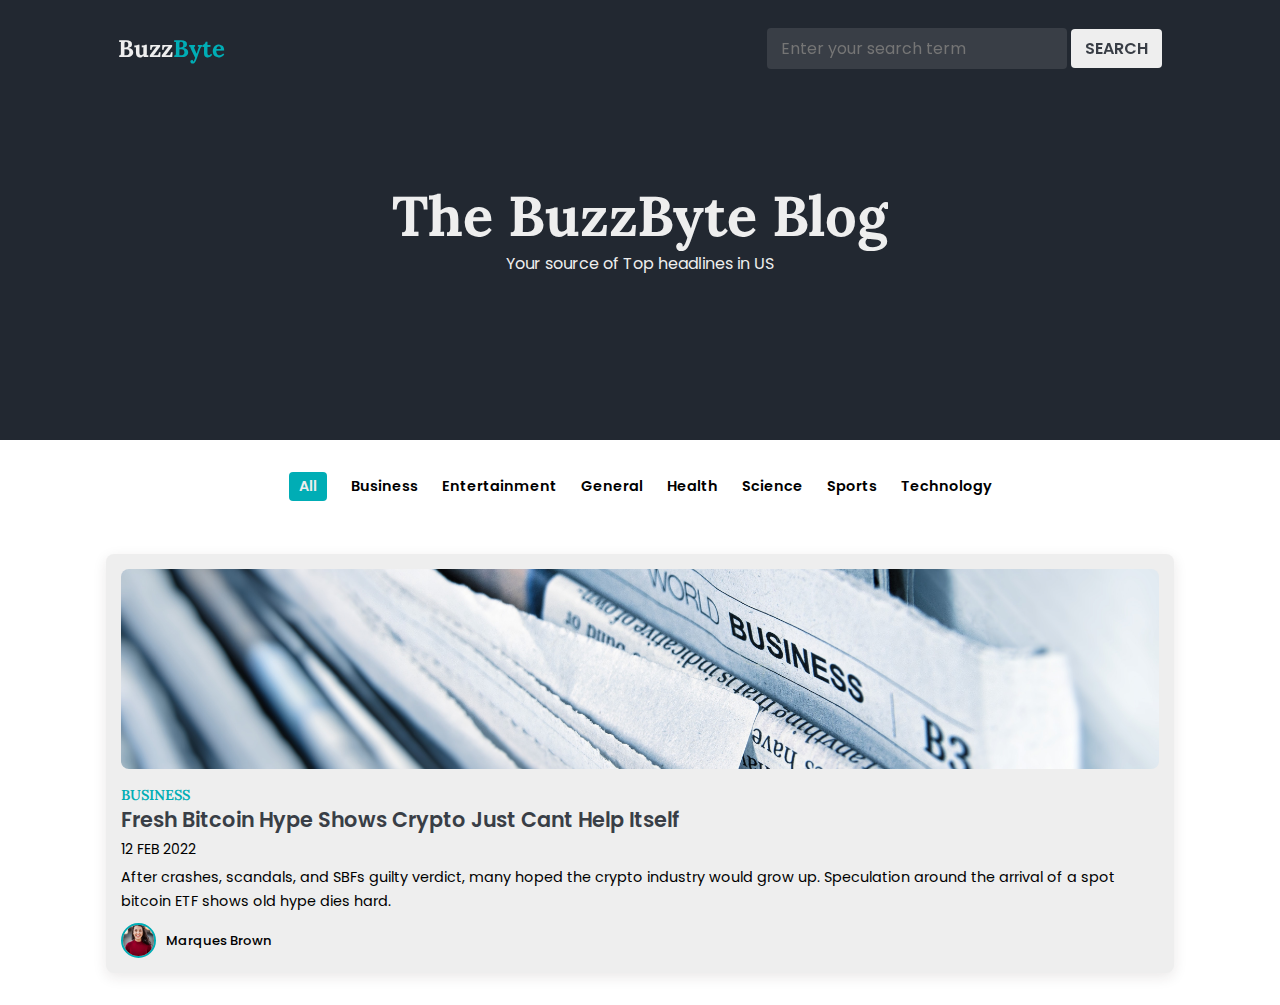
<file: index.html>
<!DOCTYPE html>
<html lang="en">

<head>
  <meta charset="UTF-8" />
  <meta name="viewport" content="width=device-width, initial-scale=1.0" />
  <title>Responsive News Website</title>
  <!--*BootStrap-->
  <link href="https://cdn.jsdelivr.net/npm/bootstrap@5.3.2/dist/css/bootstrap.min.css" rel="stylesheet"
    integrity="sha384-T3c6CoIi6uLrA9TneNEoa7RxnatzjcDSCmG1MXxSR1GAsXEV/Dwwykc2MPK8M2HN" crossorigin="anonymous" />
  <!--* Link To Css-->
  <link rel="stylesheet" href="css/style.css" />
  <!--* Box Icons -->
  <link href="https://unpkg.com/boxicons@2.1.4/css/boxicons.min.css" rel="stylesheet" />
</head>

<body>
  <!--* Header-->
  <header>
    <!--Nav-->
    <div class="nav container">
      <!-- LOGO-->
      <a href="index.html" class="logo">Buzz<span>Byte</span></a>
      <!-- search bar-->
      <div class="search-container">
        <input type="text" id="searchInput" placeholder="Enter your search term">
        <a href="search.html" id="search" class="button">
          Search
        </a>
      </div>
      <!-- Login BTN-->
      <!-- <a href="#" class="login"> LogIn</a> -->
    </div>
  </header>
  <section class="home" id="home">
    <div class="home-text container">
      <h2 class="home-title">The BuzzByte Blog</h2>
      <span class="home-subtitle">Your source of Top headlines in US</span>
    </div>
  </section>
  <!-- News Filter -->
  <div class="post-filter container">
    <span class="filter-item active-filter" data-filter="all">All</span>
    <span class="filter-item" data-filter="business">Business</span>
    <span class="filter-item" data-filter="entertainment">Entertainment</span>
    <span class="filter-item" data-filter="general">General</span>
    <span class="filter-item" data-filter="health">Health</span>
    <span class="filter-item" data-filter="science">Science</span>
    <span class="filter-item" data-filter="sports">Sports</span>
    <span class="filter-item" data-filter="technology">Technology</span>
  </div>
  <!-- News -->
  <section class="post container">

    <!-- News Box 1-->
    <div class="post-box business">
      <img src="img/post-1.jpg" alt="" class="post-img" />
      <h2 class="category">Business</h2>
      <a href="#" class="post-title">Fresh Bitcoin Hype Shows Crypto Just Cant Help Itself</a>
      <span class="post-date">12 Feb 2022</span>
      <p class="post-description">
        After crashes, scandals, and SBFs guilty verdict, many hoped the
        crypto industry would grow up. Speculation around the arrival of a
        spot bitcoin ETF shows old hype dies hard.
      </p>
      <div class="profile">
        <img src="img/profile-1.jpg" alt="" class="profile-img" />
        <span class="profile-name"> Marques Brown </span>
      </div>
    </div>

    <!--* Bootstrap-->
    <script src="https://cdn.jsdelivr.net/npm/bootstrap@5.3.2/dist/js/bootstrap.bundle.min.js"
      integrity="sha384-C6RzsynM9kWDrMNeT87bh95OGNyZPhcTNXj1NW7RuBCsyN/o0jlpcV8Qyq46cDfL"
      crossorigin="anonymous"></script>
    <!--* Link to jQuery-->
    <script src="https://code.jquery.com/jquery-3.7.1.js"
      integrity="sha256-eKhayi8LEQwp4NKxN+CfCh+3qOVUtJn3QNZ0TciWLP4=" crossorigin="anonymous"></script>
    <!--* Link to JS-->
    <script src="js/main.js"></script>
    <script src="js/apiService.js">
      fetchNews();
    </script>
</body>

</html>
</file>
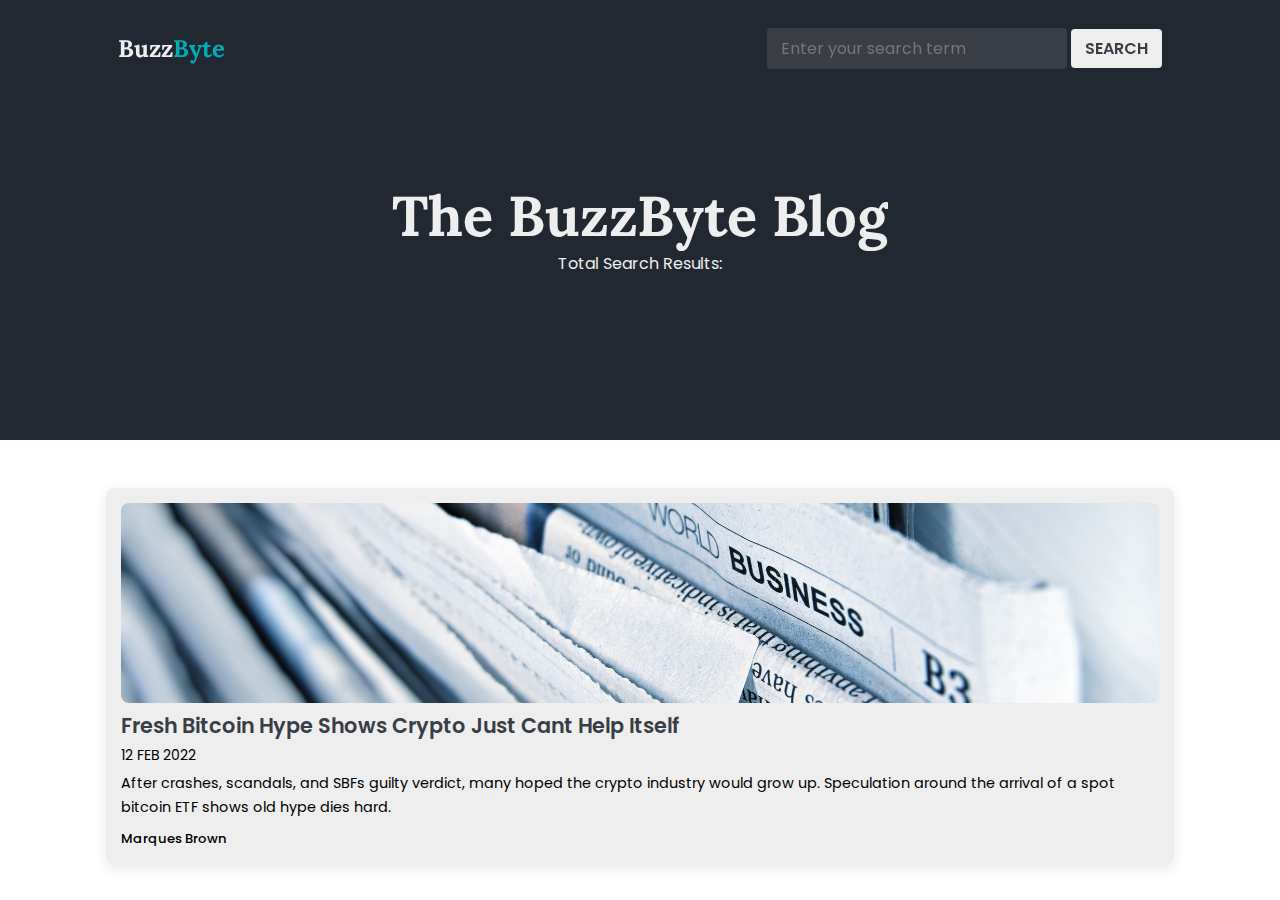
<file: search.html>
<!DOCTYPE html>
<html lang="en">

<head>
    <meta charset="UTF-8" />
    <meta name="viewport" content="width=device-width, initial-scale=1.0" />
    <title>Responsive News Website</title>
    <!--*BootStrap-->
    <link href="https://cdn.jsdelivr.net/npm/bootstrap@5.3.2/dist/css/bootstrap.min.css" rel="stylesheet"
        integrity="sha384-T3c6CoIi6uLrA9TneNEoa7RxnatzjcDSCmG1MXxSR1GAsXEV/Dwwykc2MPK8M2HN" crossorigin="anonymous" />
    <!--* Link To Css-->
    <link rel="stylesheet" href="css/style.css" />
    <!--* Box Icons -->
    <link href="https://unpkg.com/boxicons@2.1.4/css/boxicons.min.css" rel="stylesheet" />
</head>

<body>
    <!--* Header-->
    <header>
        <!--Nav-->
        <div class="nav container">
            <!-- LOGO-->
            <a href="index.html" class="logo">Buzz<span>Byte</span></a>
            <!-- search bar-->
            <div class="search-container">
                <input type="text" id="searchInput" placeholder="Enter your search term">
                <a href="search.html" id="search" class="button">
                    Search
                </a>
            </div>
            <!-- Login BTN-->
            <!-- <a href="#" class="login"> LogIn</a> -->
        </div>
    </header>
    <section class="home" id="home">
        <div class="home-text container">
            <h2 class="home-title">The BuzzByte Blog</h2>

            <span class="home-subtitle">Total Search Results: <span id="resultCount"></span>
        </div>

    </section>
    <!-- News -->
    <section class="post container">
        <!-- News Box 1-->
        <div class="post-box ">
            <img src="img/post-1.jpg" alt="" class="post-img" />
            <a href="#" class="post-title">Fresh Bitcoin Hype Shows Crypto Just Cant Help Itself</a>
            <span class="post-date">12 Feb 2022</span>
            <p class="post-description">
                After crashes, scandals, and SBFs guilty verdict, many hoped the
                crypto industry would grow up. Speculation around the arrival of a
                spot bitcoin ETF shows old hype dies hard.
            </p>
            <div class="profile">
                <span class="profile-name"> Marques Brown </span>
            </div>
        </div>

        <!--* Bootstrap-->
        <script src="https://cdn.jsdelivr.net/npm/bootstrap@5.3.2/dist/js/bootstrap.bundle.min.js"
            integrity="sha384-C6RzsynM9kWDrMNeT87bh95OGNyZPhcTNXj1NW7RuBCsyN/o0jlpcV8Qyq46cDfL"
            crossorigin="anonymous"></script>
        <!--* Link to jQuery-->
        <script src="https://code.jquery.com/jquery-3.7.1.js"
            integrity="sha256-eKhayi8LEQwp4NKxN+CfCh+3qOVUtJn3QNZ0TciWLP4=" crossorigin="anonymous"></script>
        <!--* Link to JS-->
        <script src="js/main.js"></script>
        <script src="js/search.js">
        </script>
</body>

</html>
</file>
<file: css/style.css>
/**Google Fonts*/
@import url("https://fonts.googleapis.com/css2?family=Lora:wght@400;500;600;700&family=Poppins:wght@400;500;600;700&display=swap");

* {
  font-family: "poppins", serif;
  margin: 0;
  padding: 0;
  scroll-behavior: smooth;
  scroll-padding-top: 2rem;
  box-sizing: border-box;
}

/**Variables*/
:root {
  --container-color: #222831;
  --second-color: #00adb5;
  --text-color: #393e46;
  --bg-color: #eeeeee;
}
::selection {
  color: var(--bg-color);
  background: var(--second-color);
}

a {
  text-decoration: none;
}
li {
  list-style: none;
}

img {
  width: 100%;
}
section {
  padding: 3rem 0 2rem;
}
.container {
  max-width: 1068px;
  margin: auto;
  width: 100%;
}

/* * Header*/
header {
  position: fixed;
  top: 0;
  left: 0;
  width: 100%;
  z-index: 200;
}
header.shadow {
  background: var(--bg-color);
  box-shadow: 0 1px 4px hsl(0 4% 14%/10%);
  transition: 0.4s;
}
header.shadow .logo {
  font-family: "lora";
  color: var(--text-color);
}
/* header.shadow .login {
  color: var(--text-color);
} */

header.shadow input {
  background-color: var(--text-color);
  color: var(--bg-color);
}
header.shadow button {
  background: var(--second-color);
  color: var(--text-color);
}
.search-container {
  margin: 10px 0;
}

input {
  max-width: 200px;
  padding: 8px 14px;
  border-radius: 4px;
  font-size: 16px;
  border: 2px;
  background-color: var(--text-color);
  color: var(--bg-color);
  transition: max-width 200ms ease;
}
@media (min-width: 550px) {
  input {
    max-width: 300px;
  }
}
.search-container {
  gap: 0.875rem;
}
.button {
  padding: 8px 14px;
  text-transform: uppercase;
  font-weight: 600;
  border-radius: 4px;
  border: 2px;
  background: var(--bg-color);
  color: var(--text-color);
}

.button:hover {
  background-color: #33c2c6; /* Lighten the color on hover */
  transition: 0.3s;
}
.nav {
  display: flex;
  align-items: center;
  justify-content: space-between;
  padding: 18px 12px;
}
.logo {
  font-size: 1.5rem;
  font-family: "lora";

  font-weight: 700;
  color: var(--bg-color);
}
.logo span {
  font-family: "lora";

  color: var(--second-color);
}
/* .login {
  padding: 8px 14px;
  text-transform: uppercase;
  font-weight: 700;
  border-radius: 4px;
  background: var(--second-color);
  color: var(--bg-color);
} */
.login:hover {
  background: hsla(193, 98%, 54%, 0.734);
  transition: 0.3s;
}
/* Home */
.home {
  width: 100%;
  min-height: 440px;
  background: var(--container-color);
  display: grid;
  justify-content: center;
  align-items: center;
}
.home-text {
  color: var(--bg-color);
  text-align: center;
}
.home-title {
  font-size: 3.5rem;
  font-family: "lora";
  /** To remain the title in  lines*/
  display: -webkit-box;
  -webkit-line-clamp: 1;
  -webkit-box-orient: vertical;
  overflow: hidden;
}
.home-subtitle {
  font-size: 1rem;
  font-weight: 400;
}

.post-filter {
  display: flex;
  justify-content: center;
  align-items: center;
  column-gap: 1.5rem;
  margin-top: 2rem !important;
}

.filter-item {
  margin-bottom: 5px;
  font-size: 0.9rem;
  font-weight: 600;
  cursor: pointer;
}
.filter-item:hover {
  transition: 0.4s;
  padding: 4px 10px;
  border-radius: 4px;
  background-color: #33c2c6; /* Lighten the color on hover */
}
.active-filter {
  background: var(--second-color);
  color: var(--bg-color);
  padding: 4px 10px;
  border-radius: 4px;
}
/**Posts */
.post {
  display: grid;
  grid-template-columns: repeat(auto-fit, minmax(280px, auto));
  justify-content: center;
  gap: 1.5rem;
}
.post-box {
  background: var(--bg-color);
  box-shadow: 0 4px 14px hsl(355deg 25% 15% /10%);
  padding: 15px;
  border-radius: 0.5rem;
}
.post-img {
  width: 100%;
  height: 200px;
  object-fit: cover;
  object-position: center;
  border-radius: 0.5rem;
}

.category {
  padding-top: 10px;
  font-family: "lora";
  font-size: 0.9rem;
  font-weight: 600;
  text-transform: uppercase;
  color: var(--second-color);
}
.post-title {
  font-size: 1.3rem;
  font-weight: 600;
  color: var(--text-color);
  /** To remain the title in 2 lines*/
  display: -webkit-box;
  -webkit-line-clamp: 2;
  -webkit-box-orient: vertical;
  overflow: hidden;
}
.post-date {
  display: flex;
  font-size: 0.875rem;
  text-transform: uppercase;
  font-weight: 400;
  margin-top: 4px;
}
.post-description {
  font-size: 0.9rem;
  line-height: 1.5rem;
  margin: 5px 0 10px;
  /** To remain the description in 3 lines*/
  display: -webkit-box;
  -webkit-line-clamp: 3;
  -webkit-box-orient: vertical;
  overflow: hidden;
}

.profile {
  display: flex;
  align-items: center;
  gap: 10px;
}
.profile-img {
  width: 35px;
  height: 35px;
  border-radius: 50%;
  object-fit: cover;
  object-position: center;
  border: 2px solid var(--second-color);
}
.profile-name {
  font-size: 0.82rem;
  font-weight: 500;
}
</file>
